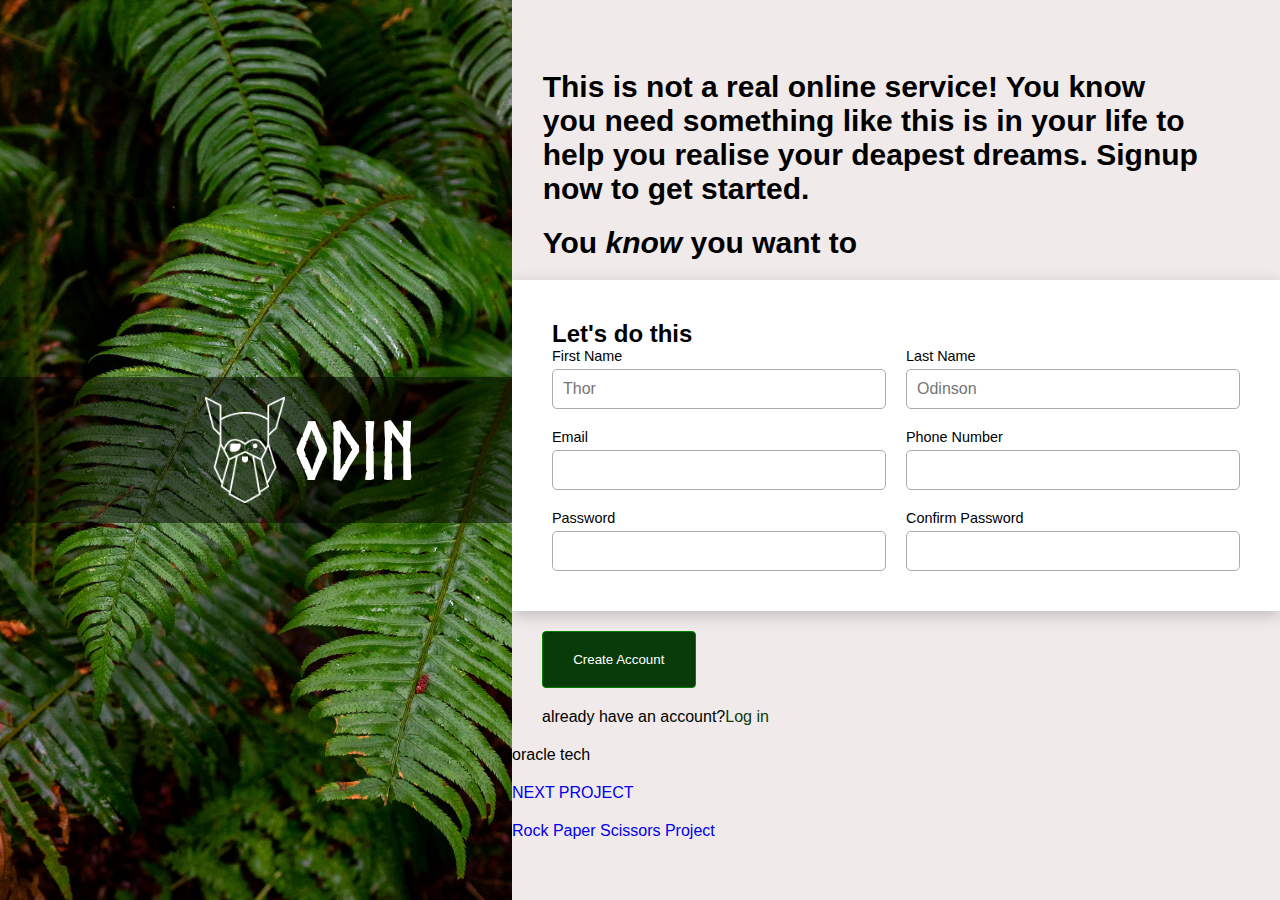
<file: index.html>
<!DOCTYPE html>
<html lang="en">

<head>
    <meta charset="UTF-8">
    <meta name="viewport" content="width=device-width, initial-scale=1.0">
    <title>oracle first project</title>
    <link rel="stylesheet" href="./odin.css" media="screen">
</head>

<body>
    <div class="wrapper">
        <div class="wrapper-left">
            <div class="wrapper-left-content">
                <img src="./first_project/odin-lined.png" alt="odin">
                <h1>ODIN</h1>
            </div>
        </div>
        <div class="wrapper-right">
            <div class="wrapper-right-t1">
                <p>This is not a real online service! You know you need something like this is in your life to help you
                    realise your deapest dreams. Signup now to get started.</p>
            </div>
            <div class="wrapper-right-t2">
                <p>You <span>know </span> you want to</p>
            </div>
            <div class="wrapper-right-form">
                <h2>Let's do this</h2>
                <form>
                    <div class="form-group">
                        <label for="first">First Name</label>
                        <input class="input-blue" type="text" id="first" placeholder="Thor">
                    </div>
                    <div class="form-group">
                        <label for="last">Last Name</label>
                        <input class="input-blue" type="text" id="last" placeholder="Odinson">
                    </div>
                    <div class="form-group">
                        <label for="email">Email</label>
                        <input type="email" id="email">
                    </div>
                    <div class="form-group">
                        <label for="phone">Phone Number</label>
                        <input type="tel" id="phone">
                    </div>
                    <div class="form-group">
                        <label for="password">Password</label>
                        <input class="input-red" type="password" id="password">
                    </div>
                    <div class="form-group">
                        <label for="confirm">Confirm Password</label>
                        <input class="input-red" type="password" id="confirm">
                    </div>


                </form>
            </div>
            <button type="submit" class="btn">Create Account</button>
            <p class="p-txt">already have an account?<a href="/">Log in</a></p>
            oracle tech
            <a href="./second_project/index.html">NEXT PROJECT</a>
            <a href="./rock_paper_scissors/index.html">Rock Paper Scissors Project</a>
        </div>
    </div>
</body>

</html>
</file>
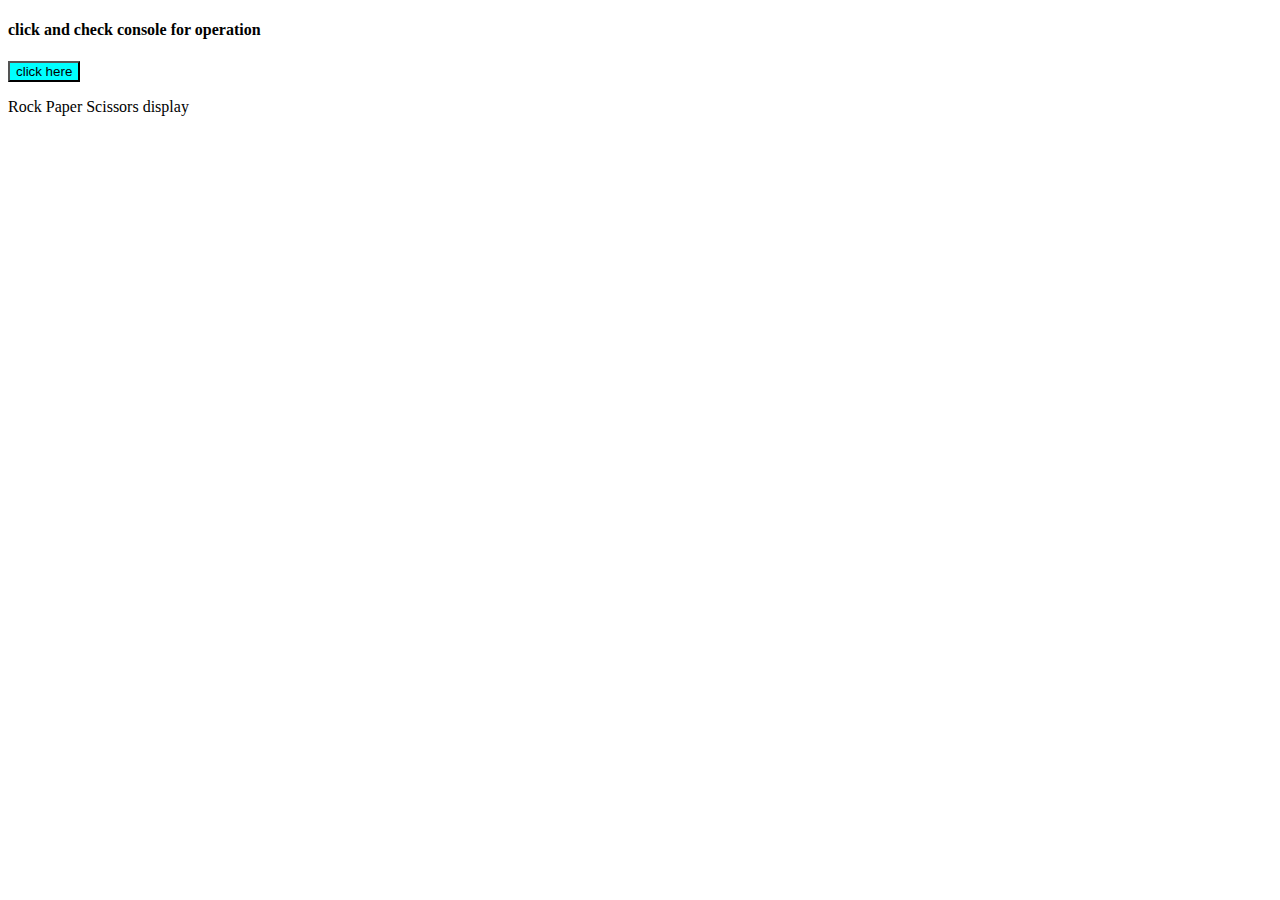
<file: rock_paper_scissors/index.html>
<!DOCTYPE html>
<html lang="en">
<head>
    <meta charset="UTF-8">
    <meta name="viewport" content="width=device-width, initial-scale=1.0">
    <title>ODIN rock paper scissors</title>
  
</head>
<body>
    <h4>click and check console for operation</h4>
    <button style="border: 20px color(srgb red green blue); background-color: aqua;"  >click here</button>
    <p>Rock Paper Scissors display</p>
    <script src="index.js"></script>
</body>
</html>
</file>
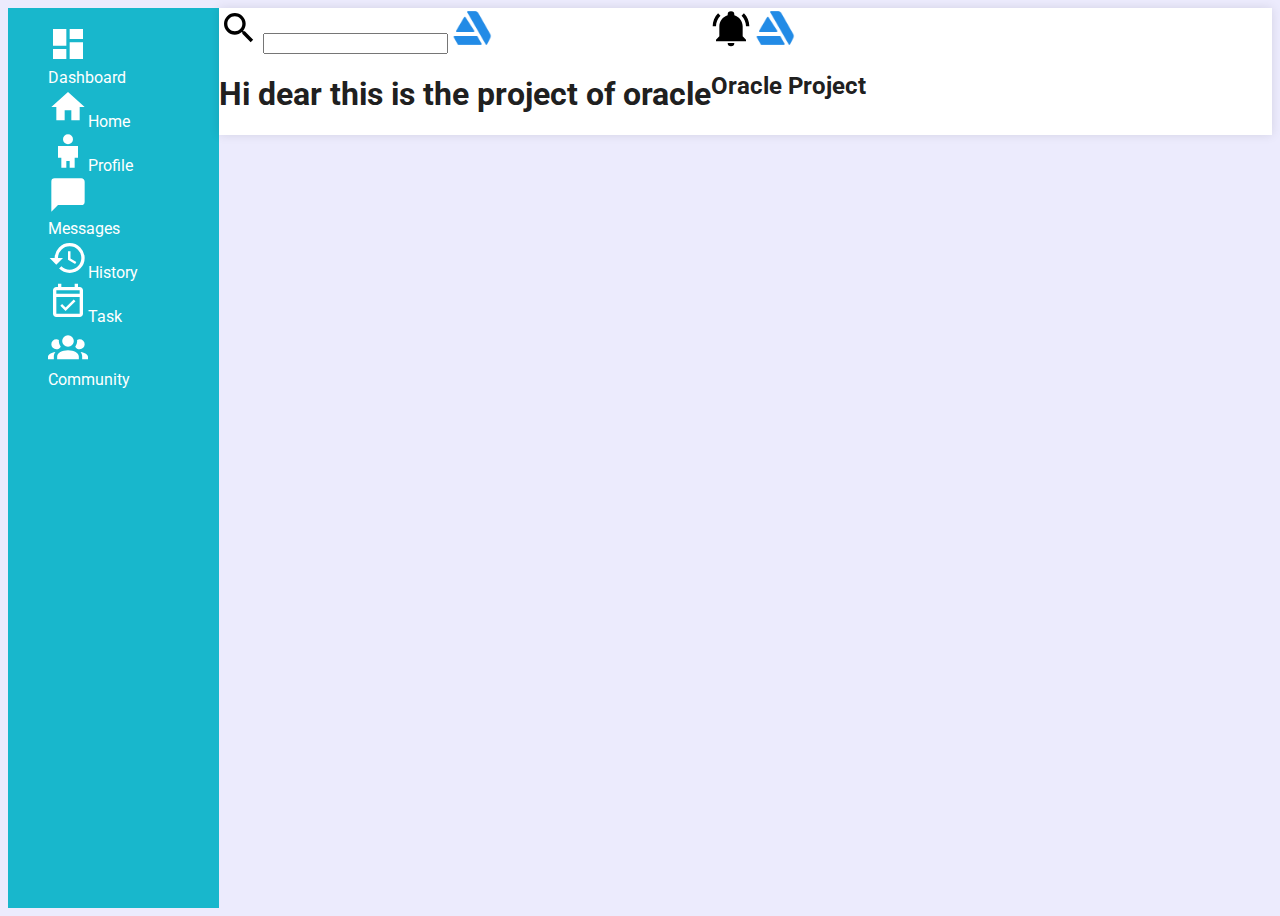
<file: second_project/index.html>
<!DOCTYPE html>
<html lang="en">

<head>
    <meta charset="UTF-8">
    <meta name="viewport" content="width=device-width, initial-scale=1.0">
    <link rel="preconnect" href="https://fonts.googleapis.com">
    <link rel="preconnect" href="https://fonts.gstatic.com" crossorigin>
    <link href="https://fonts.googleapis.com/css2?family=Roboto:ital,wght@0,100..900;1,100..900&display=swap"
        rel="stylesheet">
    <link rel="stylesheet" href="./index.css" media="screen">

    <title>Oracle second project</title>
</head>

<body>
    <div class="wrapper">
            <div class="wrapper-left-side">
                    <ul>
                        <li class="ul-1"><a href="#"><img src="../second_project/project_resources/dashboard.svg"
                                    height="40" alt="">Dashboard</a></li>
                        <li class="ul-2"><a href="#"><img src="../second_project/project_resources/home.svg" height="40"
                                    alt="">Home</a></li>
                        <li class="ul-2"><a href="#"><img src="../second_project/project_resources/profile.svg"
                                    height="40" alt="">Profile</a></li>
                        <li class="ul-2"><a href="#"><img src="../second_project/project_resources/message.svg"
                                    height="40" alt="">Messages</a></li>
                        <li class="ul-2"><a href="#"><img src="../second_project/project_resources/history.svg"
                                    height="40" alt="">History</a></li>
                        <li class="ul-2"><a href="#"><img src="../second_project/project_resources/task.svg" height="40"
                                    alt="">Task</a></li>
                        <li class="ul-2"><a href="#"><img src="../second_project/project_resources/community.svg"
                                    height="40" alt="">Community</a></li>
                    </ul>
            </div>
              <div class="wrapper-right-side">

                    <head>
                        <div class="head-1">
                             <img src="../second_project/project_resources/search.svg" alt="search" height="40">
                             <input type="text">
                             <img src="../second_project/project_resources/logo.png" alt="logo" height="40"><h1>Hi dear this is the project of oracle</h1>
                        </div>
                        <div class="head-2">
                            <img src="../second_project/project_resources/notification.svg" alt="notification"
                                height="40">
                            <img src="../second_project/project_resources/logo.png" alt="logo" height="40">
                            <h2>Oracle Project</h2>
                        </div>
                       
                    </head>
                </div>
       
    </div>

</body>

</html>
</file>
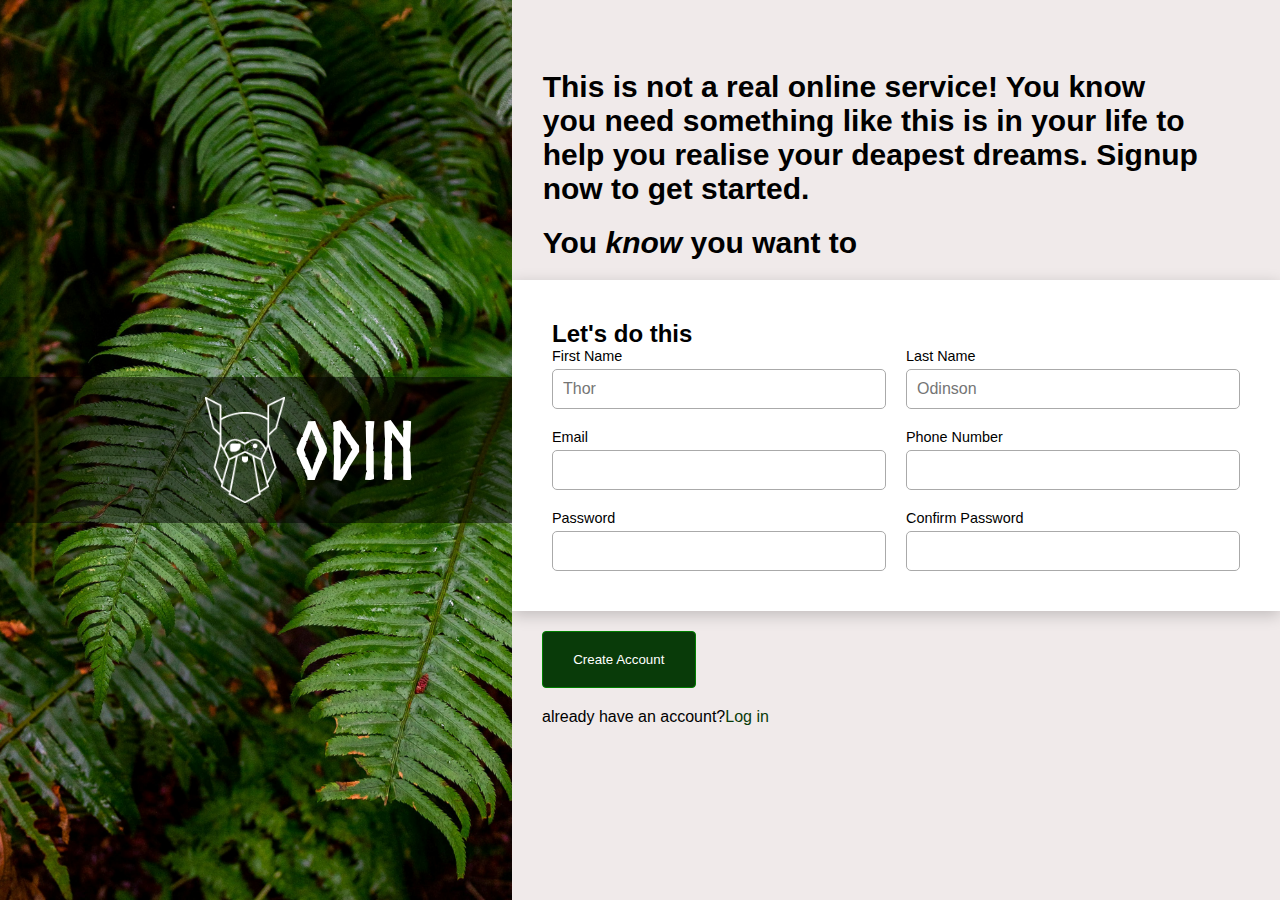
<file: odin.html>
<!DOCTYPE html>
<html lang="en">

<head>
    <meta charset="UTF-8">
    <meta name="viewport" content="width=device-width, initial-scale=1.0">
    <title>Document</title>
    <link rel="stylesheet" href="./odin.css" media="screen">
</head>

<body>
    <div class="wrapper">
        <div class="wrapper-left">
            <div class="wrapper-left-content">
                <img src="./first_project/odin-lined.png" alt="odin">
                <h1>ODIN</h1>
            </div>
        </div>
        <div class="wrapper-right">
            <div class="wrapper-right-t1">
                <p>This is not a real online service! You know you need something like this is in your life to help you
                    realise your deapest dreams. Signup now to get started.</p>
            </div>
            <div class="wrapper-right-t2">
                <p>You <span>know </span> you want to</p>
            </div>
            <div class="wrapper-right-form">
                <h2>Let's do this</h2>
                <form>
                    <div class="form-group">
                        <label for="first">First Name</label>
                        <input class="input-blue" type="text" id="first" placeholder="Thor">
                    </div>
                    <div class="form-group">
                        <label for="last">Last Name</label>
                        <input class="input-blue" type="text" id="last" placeholder="Odinson">
                    </div>
                    <div class="form-group">
                        <label for="email">Email</label>
                        <input type="email" id="email">
                    </div>
                    <div class="form-group">
                        <label for="phone">Phone Number</label>
                        <input type="tel" id="phone">
                    </div>
                    <div class="form-group">
                        <label for="password">Password</label>
                        <input class="input-red" type="password" id="password">
                    </div>
                    <div class="form-group">
                        <label for="confirm">Confirm Password</label>
                        <input class="input-red" type="password" id="confirm">
                    </div>


                </form>
            </div>
            <button type="submit" class="btn">Create Account</button>
            <p class="p-txt">already have an account?<a href="/">Log in</a></p>
        </div>
    </div>
</body>

</html>
</file>
<file: odin.css>
*{
    box-sizing: border-box;
    margin: 0;
    padding: 0;
    text-decoration: none;
    list-style-type: none;
}
@font-face {
    font-family: Norse Bold;
    src: url(./first_project/33.otf);
}
body{
    background-color: rgb(240, 234, 234);
    display: flex;
     font-family: Arial, sans-serif;
  height: 100vh;
}
.wrapper{
    display: flex;
    width: 100%;

}
.wrapper-left{
    display: flex;
    background: url(./first_project/leaf.jpg) no-repeat center center/cover;
    width: 40%;
    height: 100vh;
    position: relative;
    align-items: center;
    align-content: center;
    color: white;
}
.wrapper-left-content{
    display: flex;
    align-items: center;
    align-content: center           ;
    font-family: Norse Bold;
    background: rgba(0, 0, 0, 0.5);
    padding: 20px 20px;
    gap: 10px;
    width: 100vw;
    padding-left: 40%;
}
.wrapper-left-content img{
    width: 80px;
}
.wrapper-left-content h1{
    font-size: 80px;
}
.wrapper-right{
    display: flex;
    flex-direction: column;
    gap: 20px   ;
    height: 100vh;
}
.wrapper-right-t1 {
    align-items: center;
    align-content: center;
    margin-top: 70px;
    font-size: 30px;
    /* padding: 10%; */
    padding-left: 4%;
    margin-right: 10%;

}
.wrapper-right-t1 p{
    font-weight: bold;
}
.wrapper-right-t2{
   font-weight: bold;
    padding-left: 4%;
    font-size: 30px;
}
.wrapper-right-t2 span{
    font-style: italic;
}
.wrapper-right-form{
    background-color: white;
    padding: 40px;
      box-shadow: 0px 4px 15px rgba(0, 0, 0, 0.2);
}
form {
  display: grid;
  grid-template-columns: 1fr 1fr;
  gap: 20px;
}
.input-blue:focus{
    outline: none;
    border-color: navy;
}
.input-red:focus{
    outline: none;
    border-color: red;
}

.form-group {
  display: flex;
  flex-direction: column;
}

label {
  font-size: 0.9rem;
  margin-bottom: 5px;
}

input {
  padding: 10px;
  border: 1px solid #aaa;
  border-radius: 5px;
  font-size: 1rem;
  outline: none;
}
.btn {
    display: flex;
    flex-direction: column;
    border: 1px solid green;
    color: white;
    background-color: rgb(9, 59, 9);
    border-radius: 4px;
    padding: 20px;
    font: 400;
    margin-right: 20%;
    margin-left: 30px;
    width: 20%;
}
.p-txt{
    margin-left: 30px;
}
.p-txt a{
    color: rgb(9, 59, 9);
}


@media (max-width: 600px) {
  .wrapper-left-content h1 {
    font-size: 40px; /* shrink ODIN text */
  }

  .wrapper-right-form {
    padding: 15px;
  }

  form {
    grid-template-columns: 1fr; /* inputs stack vertically if too cramped */
  }
}
</file>
<file: second_project/index.css>
.roboto-custom {
  font-family: "Roboto", sans-serif;
  font-optical-sizing: auto;
  font-weight: var(--weight, 400);
  font-style: normal;
  font-variation-settings:
    "wdth" 100;
}
body{
    background-color: rgb(236, 235, 253);;
    color: rgb(32, 32, 32);
    font-family: 'Roboto', sans-serif;
    
}
.wrapper{
   display: flex;

}
.wrapper-left-side{
    width: 20%;
    height: 100vh;
    background-color: rgb(24, 183, 204);
    display: flex;
    flex-direction: column;
    align-items: center;
}
.wrapper-right-side{
    display: flex;
    height: 20%;
    width: 100%;
    background-color: white;
    box-shadow: 0 0 10px rgba(0, 0, 0, 0.1);
}
a img{
    filter: brightness(0) invert(1);
}
li{
    background-color: rgb(24, 183, 204);
    margin-right: 70px;
    list-style: none;
}
li a{
    text-decoration: none;
    color: white;
}
</file>
